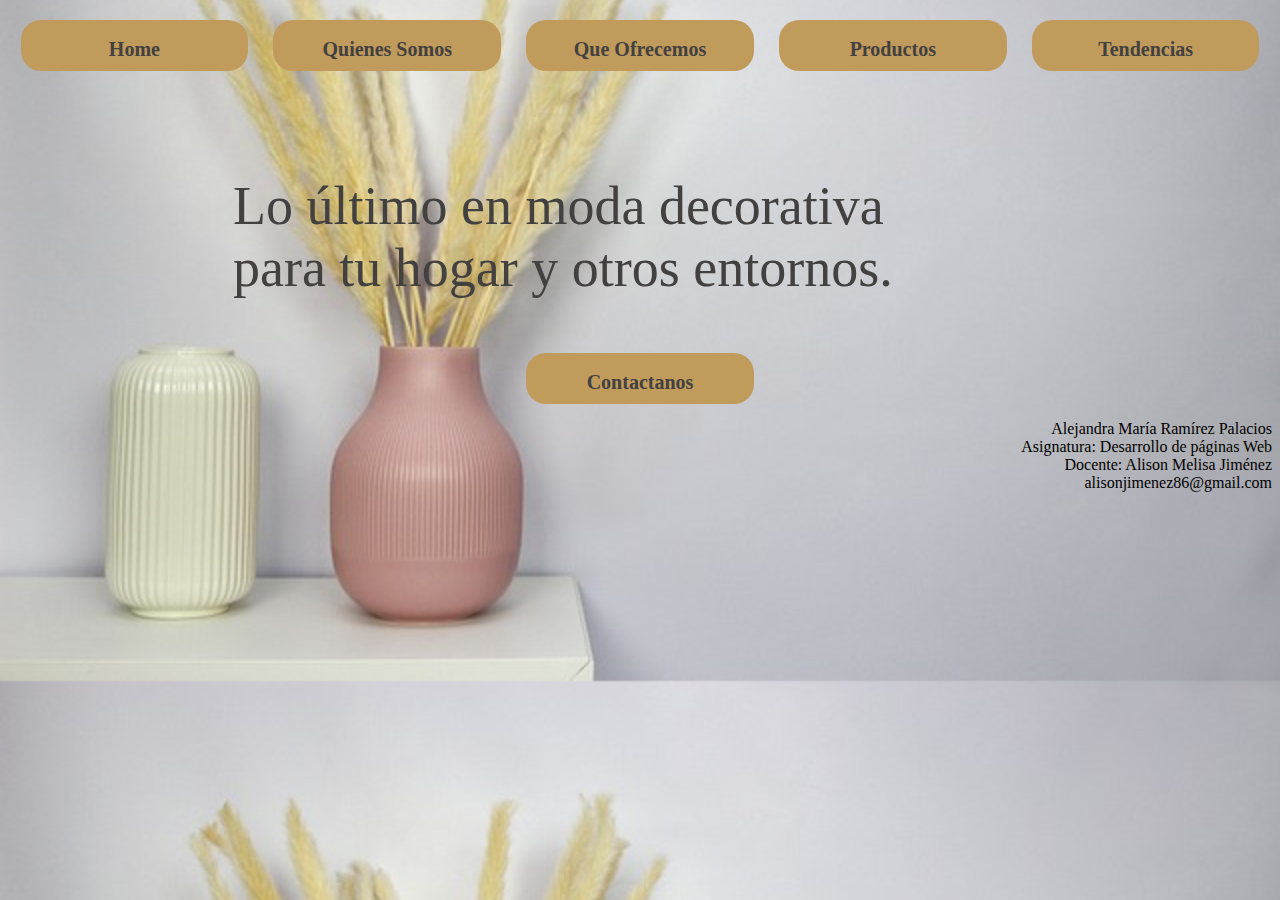
<file: PAGINA WEB DECORACION/index.html>
<!DOCTYPE html>
<html lang="en">
<head>
    <title>Home</title>
    <link rel="stylesheet" href="style.css">
</head>

<body>
    <main>
       
        <div class="titulos">
            <button>
                <h2><a href="index.html">Home</a></h2>
            </button>
            <button>
                <h2><a href="quienes-somos.html">Quienes Somos</a></h2>
            </button>
            <button>
                <h2><a href="que-ofrecemos.html">Que Ofrecemos</a></h2>
            </button>
            <button>
                <h2><a href="nuestros-productos.html">Productos</a></h2>
            </button>
            <button>
                <h2><a href="tendencias.html">Tendencias</a></h2>
            </button>
        </div>
        <div class="container-central">
            <div class="mensaje-central">
                <p class="style-parrafo">Lo último en moda decorativa <br>
                   para tu hogar y otros entornos. 
              
                </p>
                
            </div>
            <div class="div-contactanos">
                <button><h2><a href="contactanos.html">Contactanos</a></h2></button>
            </div>
        </div>
        <div class="aleja">
            <p>Alejandra María Ramírez Palacios <br>
            Asignatura: Desarrollo de páginas Web <br>
            Docente: Alison Melisa Jiménez <br>
            alisonjimenez86@gmail.com
          </p>

        </div>
           
            
            
        
      
    </main>
    
</body>
</html>
</file>
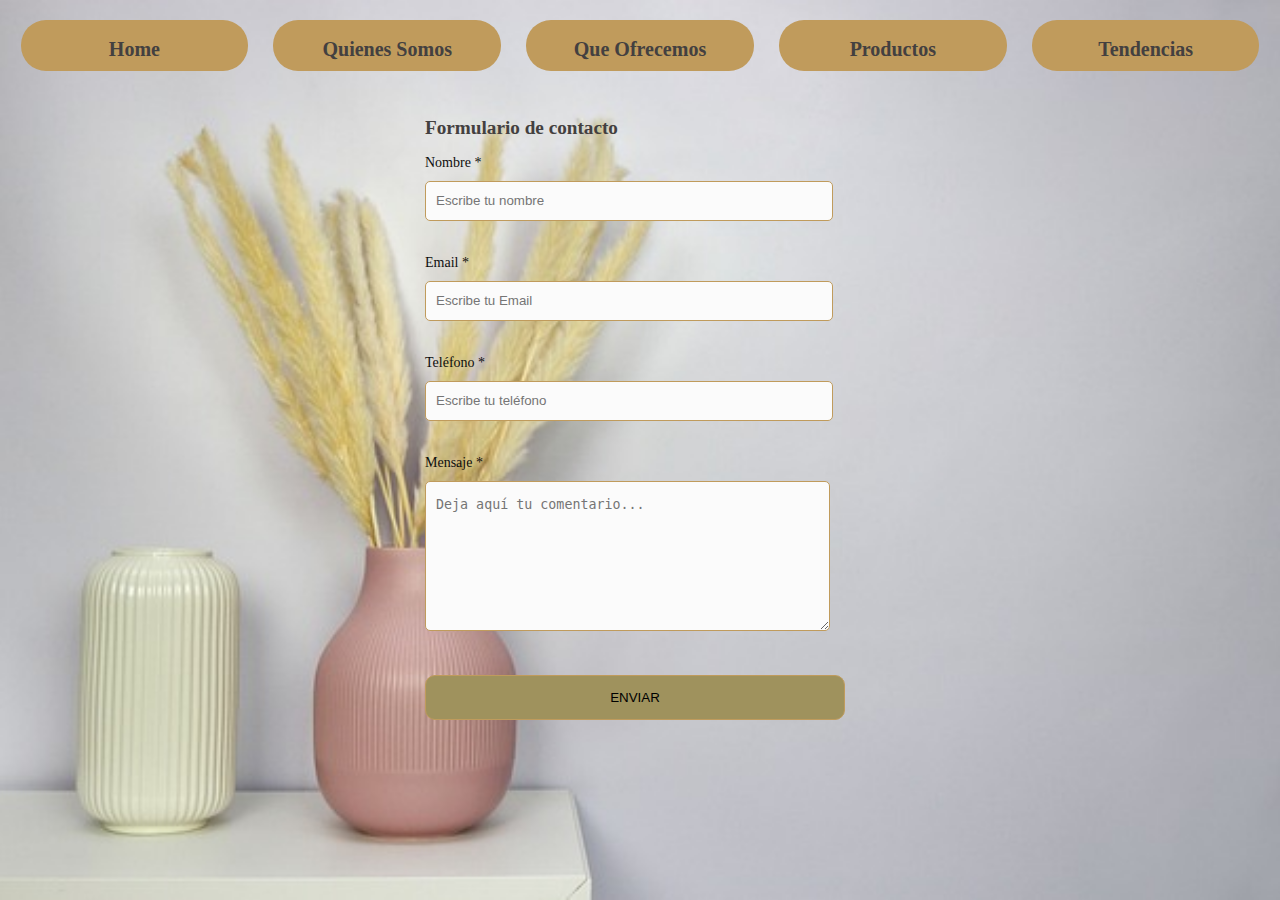
<file: PAGINA WEB DECORACION/contactanos.html>
<html lang="es">
<head>
	<meta charset="UTF-8">
	<title>Formulario de contacto</title>
	<link rel="stylesheet" type="text/css" href="contactanos.css">  
</head>	
<body>	
  
  <!-- formulario de contacto en html y css -->  

  <div class="titulos">
    <button>
        <h2><a href="index.html">Home</a></h2>
    </button>
    <button>
        <h2><a href="quienes-somos.html">Quienes Somos</a></h2>
    </button>
    <button>
        <h2><a href="que-ofrecemos.html">Que Ofrecemos</a></h2>
    </button>
    <button>
        <h2><a href="nuestros-productos.html">Productos</a></h2>
    </button>
    <button>
        <h2><a href="tendencias.html">Tendencias</a></h2>
    </button>
</div>
	<div class="contact_form">
		
		<div class="formulario">			
			<h2>Formulario de contacto</h2>
			<form id="formularioContacto">
				<p>
					<label for="nombre">Nombre *</label>
					<input type="text" name="introducir_nombre" id="nombre" required="obligatorio" placeholder="Escribe tu nombre">
				</p>
				
				<p>
					<label for="email">Email *</label>
					<input type="email" name="introducir_email" id="email" required="obligatorio" placeholder="Escribe tu Email">
				</p>
				
				<p>
					<label for="telefone">Teléfono *</label>
					<input type="tel" name="introducir_telefono" id="telefono" placeholder="Escribe tu teléfono">
				</p>
				
				<p>
					<label for="mensaje">Mensaje *</label>                     
					<textarea name="introducir_mensaje" class="texto_mensaje" id="mensaje" required="obligatorio" placeholder="Deja aquí tu comentario..."></textarea> 
				</p>

				<input class="enviar" type="submit" value="Enviar" id="enviar">

			</form>
		</div>	
	</div>

	<script src="funcionesContacto.js"></script>
</body>
</html>
</file>
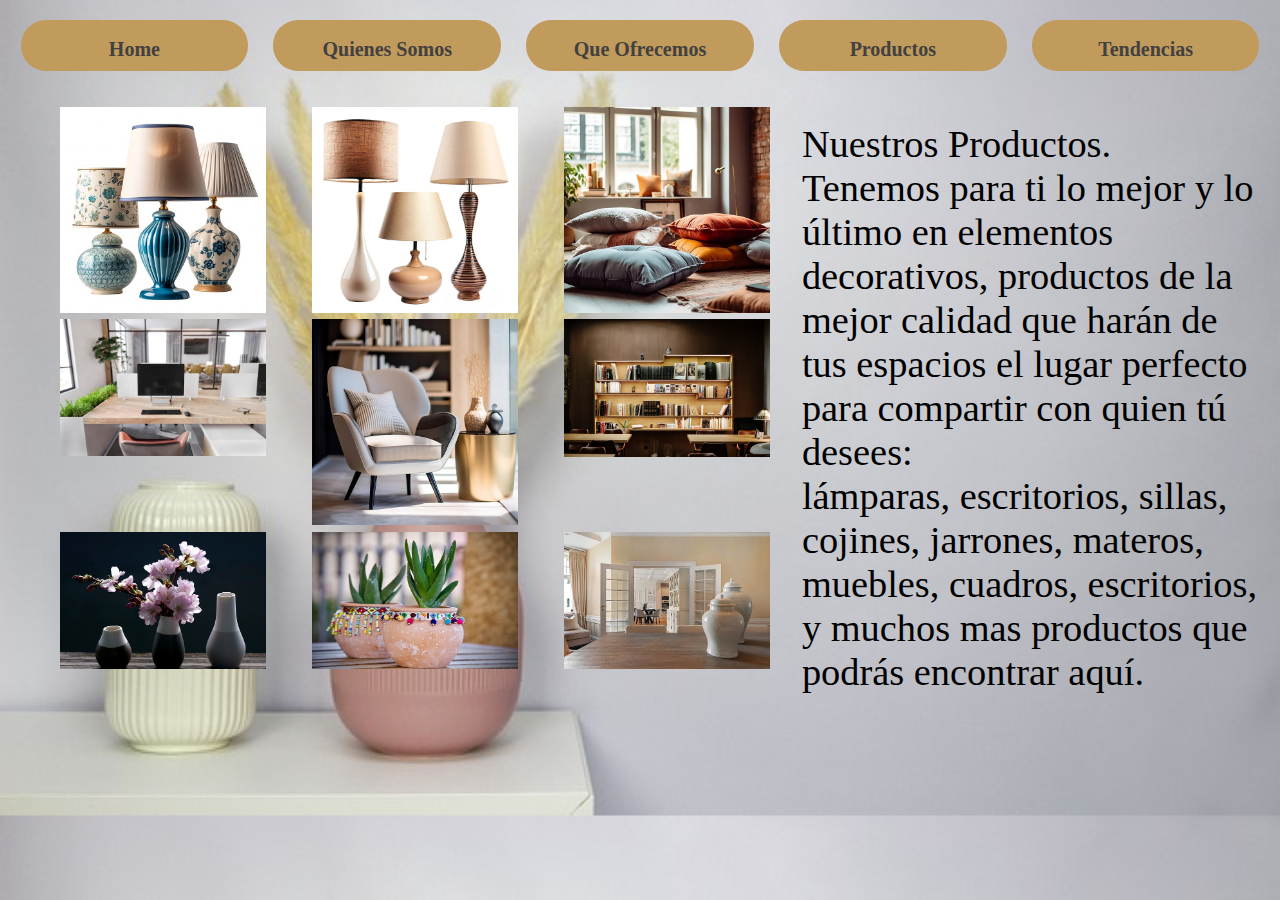
<file: PAGINA WEB DECORACION/nuestros-productos.html>
<!DOCTYPE html>
<html lang="en">
<head>
    
    <title>Document</title>
    <link rel="stylesheet" href="nuestros-productos.css">
</head>
<body>
    <main>
        <div class="container">
            <div class="titulos">
                <button>
                    <h2><a href="index.html">Home</a></h2>
                </button>
                <button>
                    <h2><a href="quienes-somos.html">Quienes Somos</a></h2>
                </button>
                <button>
                    <h2><a href="que-ofrecemos.html">Que Ofrecemos</a></h2>
                </button>
                <button>
                    <h2><a href="nuestros-productos.html">Productos</a></h2>
                </button>
                <button>
                    <h2><a href="tendencias.html">Tendencias</a></h2>
                </button>
            </div>
            <div class="container-seccion">
                <div class="seccion-1">
                    <div class="seccion-1-colum">
                        <div>
                            <img src="imagenes/lampara azul.jpg">  
                        </div>
                        <div>
                            <img src="imagenes/ambiente oficina.jpg">  
                        </div>
                        <div>
                            <img src="imagenes/juego tres jarrones.jpg">  
                        </div>
                    </div>
                    <div class="seccion-1-colum">
                        <div>
                            <img src="imagenes/lamparas.webp">  
                        </div>
                        <div>
                            <img src="imagenes/silla gris.jpg">  
                        </div>
                        <div>
                            <img src="imagenes/materos de barro.jpg">  
                        </div>
                    </div>
                    <div class="seccion-1-colum">
                        <div>
                            <img src="imagenes/cojines.webp">  
                        </div>
                        <div>
                            <img src="imagenes/mueble oficina.jpg">  
                        </div>
                        <div>
                            <img src="imagenes/jarrones blancos.webp">  
                        </div>
                    </div>
                </div>
                <div class="seccion-2">
                    <div class="container-parrafo">
                        <p class="color-parrafo">Nuestros Productos. <br>
                            Tenemos para ti lo mejor y lo último en elementos decorativos, productos de la mejor calidad
                            que harán de tus espacios el lugar perfecto para compartir con quien tú desees: <br>
                            lámparas, escritorios, sillas, cojines, jarrones, materos, muebles, cuadros, escritorios, y 
                            muchos mas productos 
                            que podrás encontrar aquí.
                        </p>
                    </div>
                </div>
            </div>
        </div>
    </main>
</body>
</html>
</file>
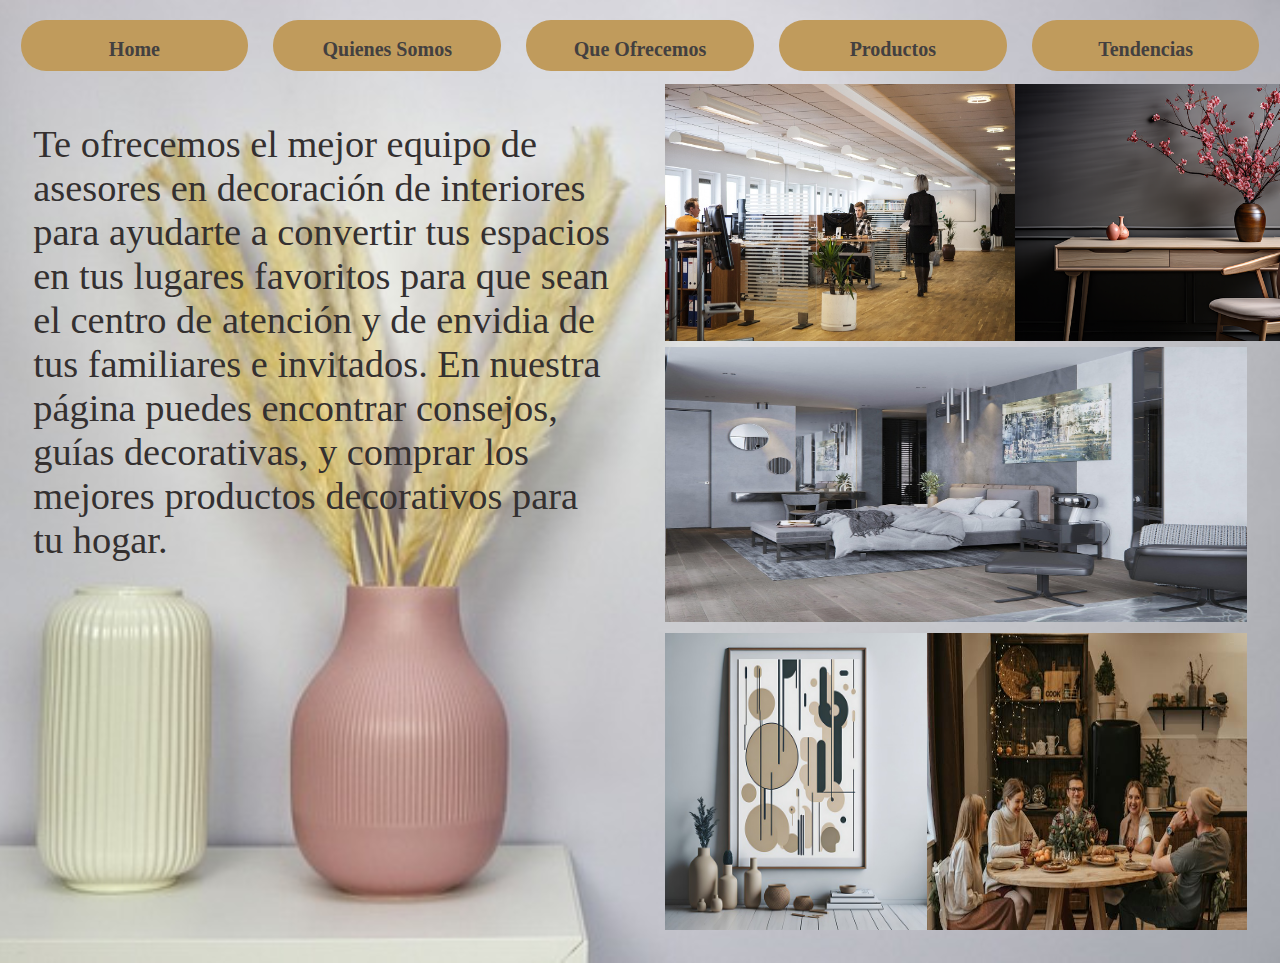
<file: PAGINA WEB DECORACION/que-ofrecemos.html>
<html lang="en">
<head>
    
    <title>Pagina Web</title>
    <link rel="stylesheet" href="que-ofrecemos.css">
</head>

<body>
    <main>
        <div class="container">
            <div class="titulo">
                <div class="titulos">
                    <button>
                        <h2><a href="index.html">Home</a></h2>
                    </button>
                    <button>
                        <h2><a href="quienes-somos.html">Quienes Somos</a></h2>
                    </button>
                    <button>
                        <h2><a href="que-ofrecemos.html">Que Ofrecemos</a></h2>
                    </button>
                    <button>
                        <h2><a href="nuestros-productos.html">Productos</a></h2>
                    </button>
                    <button>
                        <h2><a href="tendencias.html">Tendencias</a></h2>
                    </button>
                </div>
            </div>
            <div class="container-seccion">
                <div class="seccion">
                    <div class="container-parrafo">
                        <p class="color-parrafo">Te ofrecemos el mejor equipo de asesores en decoración de interiores 
                            para ayudarte a convertir tus espacios en tus lugares favoritos para que sean el centro de atención 
                            y de envidia de tus familiares e invitados. En nuestra página puedes encontrar consejos, guías decorativas, 
                            y comprar los mejores productos decorativos para tu hogar.
                        </p>
                    </div>
                </div>
                <div class="seccion">
                    <div class="logo-decoraciones">
                        <img src="imagenes/persona en computador.jpg" class="img-computador"/>  
                        <img src="imagenes/escritorio beige.webp" class="img-escritorio">  
                    </div>
                    <div class="container-decoraciones">
                        <img src="imagenes/alcoba gris y plateado.jpg" class="img-alcoba"/>
            
                        <div class="container-section1-2">
                            
                        <div class="decoration-seccions-1">
                            <img src="imagenes/jarrones y cuadro.jpg" class="img-jarrones"/>    
                        </div>
                        <div class="decoration-seccions-2">
                            <img src="imagenes/familia en comedor 1.jpeg" class="img-familia"/>   
                    </div>
                    </div>
                    </div>
                    </div>
                </div>
            </div>
        </div>
    </main>
</body>
</file>
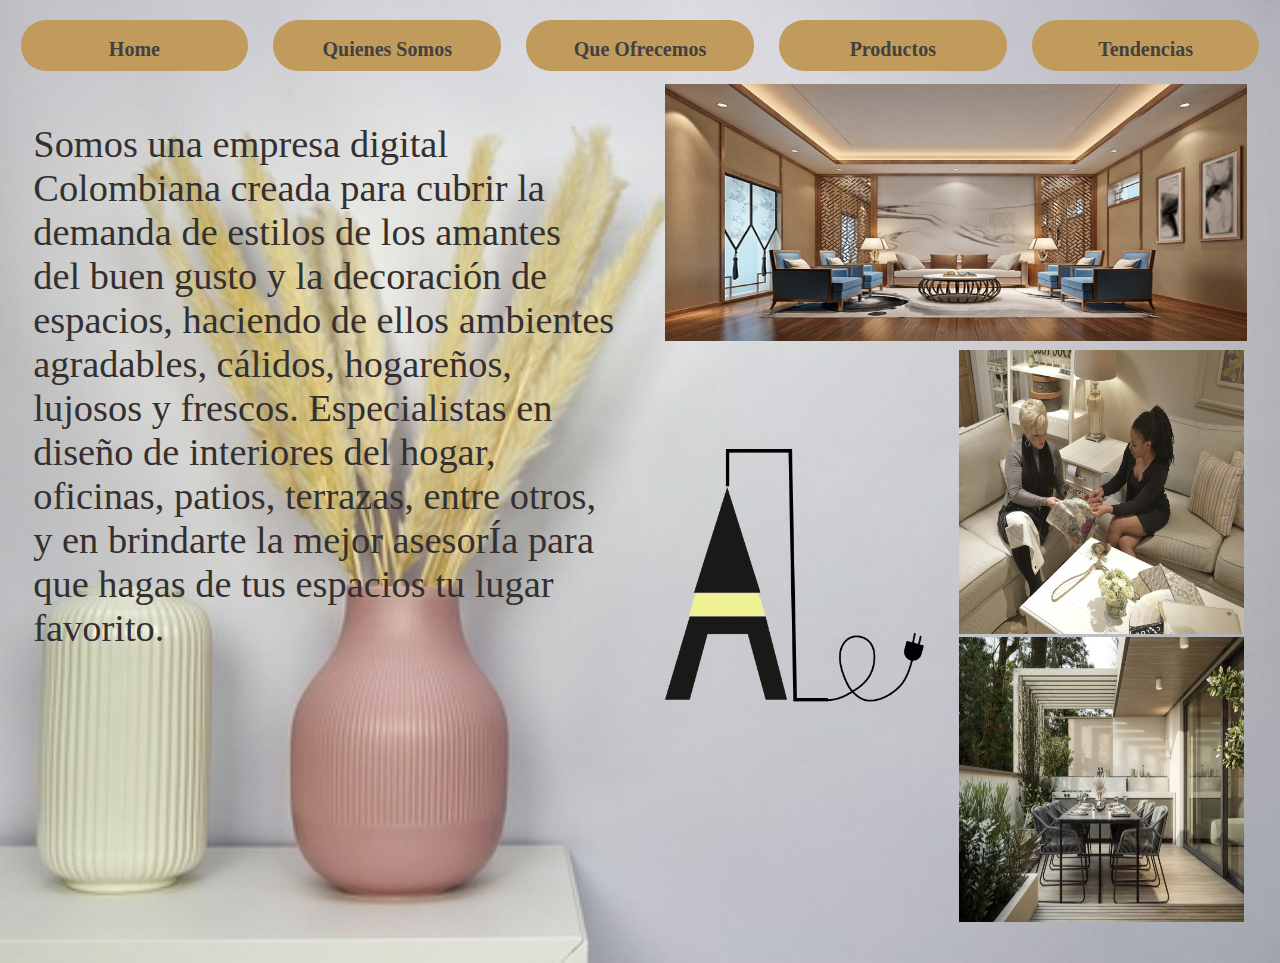
<file: PAGINA WEB DECORACION/quienes-somos.html>
<html lang="en">
<head>
    
    <title>Pagina Web</title>
    <link rel="stylesheet" href="quienes-somos.css">
</head>

<body>
    <main>
        <div class="container">
            <div class="titulos">
                <button>
                    <h2><a href="index.html">Home</a></h2>
                </button>
                <button>
                    <h2><a href="quienes-somos.html">Quienes Somos</a></h2>
                </button>
                <button>
                    <h2><a href="que-ofrecemos.html">Que Ofrecemos</a></h2>
                </button>
                <button>
                    <h2><a href="nuestros-productos.html">Productos</a></h2>
                </button>
                <button>
                    <h2><a href="tendencias.html">Tendencias</a></h2>
                </button>
            </div>
            <div class="container-seccion">
                <div class="seccion">
                    <div class="container-parrafo">
                    <p class="color-parrafo">Somos una empresa digital Colombiana creada para cubrir la demanda de estilos de los
                         amantes del buen gusto y la decoración de 
                        espacios, haciendo de ellos ambientes agradables, cálidos, hogareños, lujosos y frescos.
                        Especialistas en diseño de interiores del hogar, oficinas, patios, terrazas, entre otros,
                         y en brindarte la mejor asesorÍa 
                        para que hagas de tus espacios tu lugar favorito.
                    </p>
                </div>
                </div>
                <div class="seccion">
                    <div class="logo-decoraciones">
                        <img src="imagenes/sala lujosa.jpg" class="img-sala"/>
                    </div>
                    <div class="container-decoraciones">
                        <div class="decoration-seccions">
                            <img src="imagenes/logo.png" class="img-logo"/>
                        </div>
                        <div class="decoration-seccions">
                            <div>
                                <img src="imagenes/persona decorando.jpg" class="persona-decorando"/>

                            </div>
                            <div>
                                <img src="imagenes/terrazas.jpg" class="terrazas">
                                
                            </div>
                        </div>
                    </div>
                </div>
            </div>
        </div>
    </main>
</body>
</html>
</file>
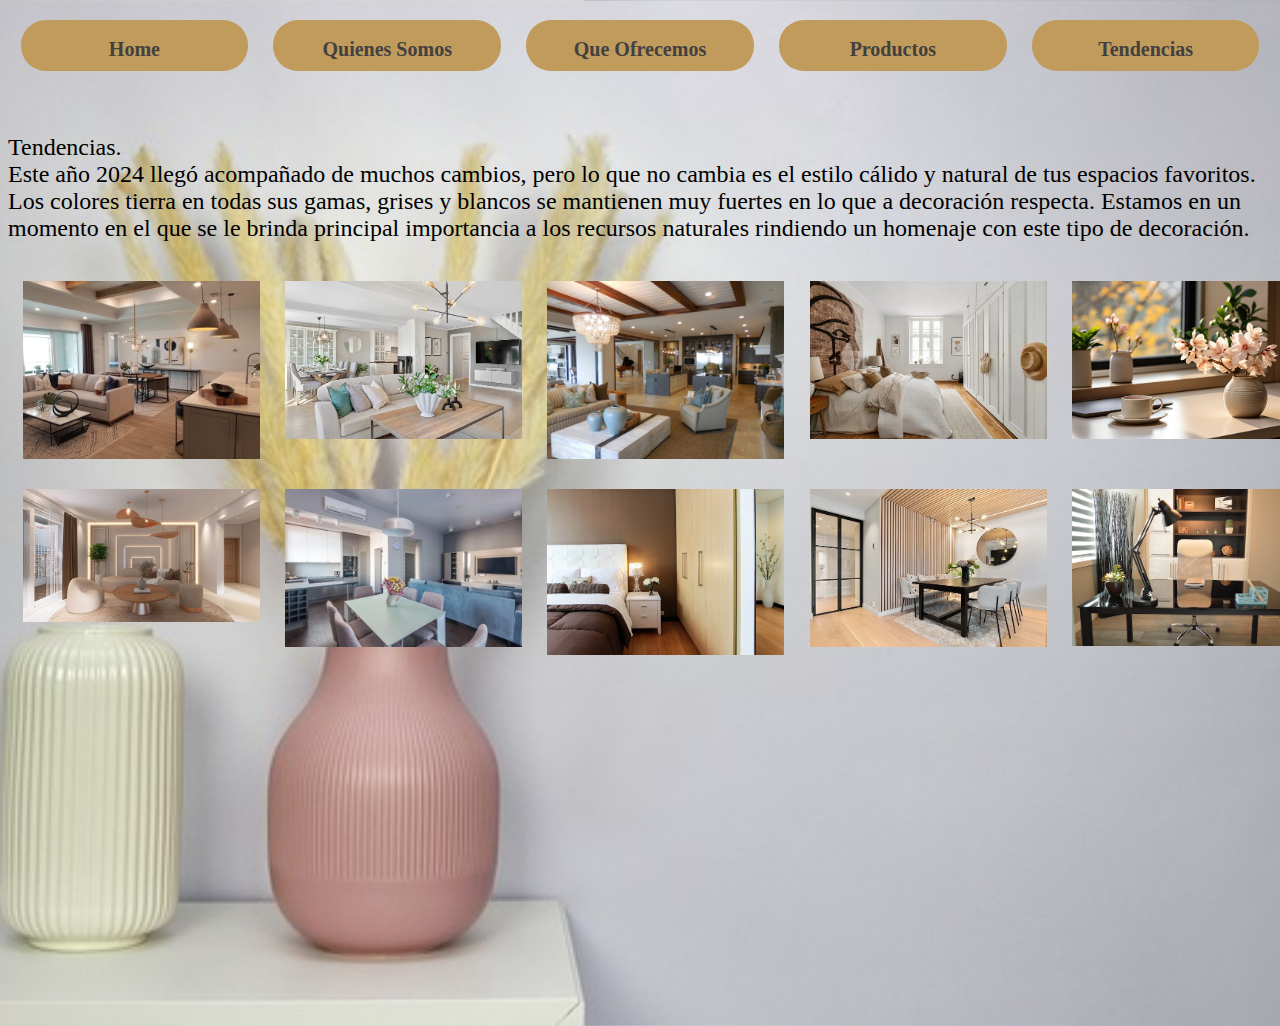
<file: PAGINA WEB DECORACION/tendencias.html>
<html lang="en">
<head>
    
    <title>Pagina Web</title>
    <link rel="stylesheet" href="tendencias.css">
</head>

<body>
    <main>
        <div class="container">
            <div class="titulos">
                <button>
                    <h2><a href="index.html">Home</a></h2>
                </button>
                <button>
                    <h2><a href="quienes-somos.html">Quienes Somos</a></h2>
                </button>
                <button>
                    <h2><a href="que-ofrecemos.html">Que Ofrecemos</a></h2>
                </button>
                <button>
                    <h2><a href="nuestros-productos.html">Productos</a></h2>
                </button>
                <button>
                    <h2><a href="tendencias.html">Tendencias</a></h2>
                </button>
            </div>
            <div class="container-seccion">
                <div class="seccion-1">
                    <div class="container-parrafo">
                    <p class="color-parrafo">Tendencias. <br>
                        Este año 2024 llegó acompañado de muchos cambios, pero lo que no cambia es el estilo cálido y natural de
                        tus espacios favoritos.
                        Los colores tierra en todas sus gamas, grises y blancos se mantienen muy fuertes en lo que a decoración
                        respecta. Estamos en un momento en el que se le brinda principal importancia a los recursos naturales
                        rindiendo un homenaje con este tipo de decoración.
                    </p>
                </div>
                </div>
                <div class="seccion-2">
                    <div>
                        <img src="imagenes/sala-comedor beige.jpeg"/>
                    </div>
                    <div>
                        <img src="imagenes/sala comedor 3.webp"/>
                    </div>
                    <div>
                        <img src="imagenes/sala comedor.jpeg"/>
                    </div>
                    <div>
                        <img src="imagenes/alcoba beige y blanco.webp"/>
                    </div>
                    <div>
                        <img src="imagenes/juego de jarrones beige.webp"/>
                    </div>
                </div>
                <div class="seccion-2">
                    <div>
                        <img src="imagenes/lujo y decoracion.webp"/>
                    </div>
                    <div>
                        <img src="imagenes/sala- comedor 2.webp"/>
                    </div>
                    <div>
                        <img src="imagenes/alcoba cafe.jpg"/>
                    </div>
                    <div>
                        <img src="imagenes/comedor negro.webp"/>
                    </div>
                    <div>
                        <img src="imagenes/escritorio negro.jpeg"/>
                    </div>
                </div>
            </div>
        </div>
    </main>
</body>
</html>
</file>
<file: PAGINA WEB DECORACION/contactanos.css>
@import url(https://fonts.googleapis.com/css?family=Noto+Sans);


body{
    background: url(imagenes/jarron\ rosado.jpg);
    background-size: cover;
    background-position: center; 
    background-position-y: 75%;
}

button{
    background-color: rgb(192, 155, 92);
    font-family: cursive;
    width: 18%;
    border-radius: 25px;
    border: 0px;
    color: darkgoldenrod;
    cursor: pointer;
    height: 51px;
 }

 .titulos{
    display: flex;
    margin-top: 20px;
    justify-content: space-between;
    justify-content: space-around;
    font-family: cursive;
    font-size: larger;
    color: rgb(67, 64, 64);
}

.titulos a {
    text-decoration: auto;
    color: rgb(67, 64, 64);
}

.formulario h2{
    font-family: cursive;
    font-size: larger;
    color: rgb(67, 64, 64);
}

.contact_form{	
	width: 460px; 
  height: auto;
  margin: 0px auto;
	border-radius: 10px;  
	padding-top: 30px;
	padding-bottom: 20px;  
  padding-left: 30px; 
}


input{
	background-color: #fbfbfb; 
	width: 408px; 
	height: 40px; 
	border-radius: 5px;  
	border-style: solid; 
	border-width: 1px; 
	border-color: rgb(192, 155, 92);; 
	margin-top: 10px;  
	padding-left: 10px;
  margin-bottom: 20px; 
}


textarea{
  background-color: #fbfbfb; 
	width: 405px; 
	height: 150px; 
	border-radius: 5px;  
	border-style: solid; 
	border-width: 1px; 
	border-color: rgb(192, 155, 92);; 
	margin-top: 10px;  
	padding-left: 10px;
  margin-bottom: 20px; 
  padding-top: 15px; 
}


label{
  display: block; 
	float: center; 	
}


.enviar{
	height: 45px; 
	padding-left: 5px;
	padding-right: 5px; 	
	margin-bottom: 20px; 
	margin-top: 10px; 	
	text-transform: uppercase;
	border-style: solid; 
	border-radius: 10px;	
	width: 420px;   
  cursor: pointer;
  background: rgb(159, 146, 93);
}

p{
	font-size: 14px; 
	color: #0e0e0e; 
}
</file>
<file: PAGINA WEB DECORACION/nuestros-productos.css>
body{
    background: url(imagenes/jarron\ rosado.jpg);
    background-size: cover;
    background-position: center; 
    background-position-y: 40%;
}

button{
    background-color: rgb(192, 155, 92);
    font-family: cursive;
    width: 18%;
    border-radius: 25px;
    border: 0px;
    color: darkgoldenrod;
    cursor: pointer;
    height: 51px;
 }

 .titulos{
    display: flex;
    margin-top: 20px;
    justify-content: space-between;
    justify-content: space-around;
    font-family: cursive;
    font-size: larger;
    color: rgb(67, 64, 64);
}

.titulos a {
    text-decoration: auto;
    color: rgb(67, 64, 64);
}

.container-parrafo{
    font-family: cursive;
    font-size: 240%;
    margin-top: 5%;
    padding-top: 0%;
    border-top: 0%;

}

.container-seccion {
    height: 100%; /* or inline-flex */
    display: flex;
    justify-content: space-between;
    justify-content: space-around;
}

.container-seccion .seccion-1 {
    display: flex;
    justify-content: space-around;
    width: 60%;
    padding: 1%;
}

.seccion-1-colum {
    width: 29%;
}

.seccion-1-colum div {
    height: 29%;
    margin: 23px;
}

.seccion-1-colum div img {
    width: 206px;
}

.container-seccion .seccion-2 {
    width: 40%;
    padding: 1%;
}
</file>
<file: PAGINA WEB DECORACION/que-ofrecemos.css>
body{
    background: url(imagenes/jarron\ rosado.jpg);
    background-size: cover;
    background-position: center; 
    background-position-y: 75%;
}

button{
    background-color: rgb(192, 155, 92);
    font-family: cursive;
    width: 18%;
    border-radius: 25px;
    border: 0px;
    color: darkgoldenrod;
    cursor: pointer;
    height: 51px;
 }

 .titulos{
    display: flex;
    margin-top: 20px;
    justify-content: space-between;
    justify-content: space-around;
    font-family: cursive;
    font-size: larger;
    color: rgb(67, 64, 64);
}

.titulos a {
    text-decoration: auto;
    color: rgb(67, 64, 64);
}

.container-parrafo{
    font-family: cursive;
    font-size: 240%;
    margin-top: 5%;
    padding-top: 0%;
    border-top: 0%;

}

.container-seccion {
    height: 100%; /* or inline-flex */
    display: flex;
    justify-content: space-between;
    justify-content: space-around;
}

.container-seccion .seccion {
    width: 46%;
    padding: 1%;
}

.logo-decoraciones {
    height: 30%;
    display: flex;
}

.container-decoraciones {
    height: 32%;
    margin-top: 1%;
}
.img-alcoba{
    width: 100%;
    height: 100%;
}

.container-decoraciones .decoration-seccions-1 {
    width: 45%;
    height: 216%;
    margin-top: 2%;
}
.container-decoraciones .decoration-seccions-2 {
    width: 55%;
    height: 216%;
    margin-top: 2%;
}
.container-decoraciones .decoration-seccions div {
    display: block;
    height: 48%;
    margin: 1%;
}
.color-parrafo{
    color: rgb(52, 48, 48);
}
.img-computador{
    width: 350px;
    height: 100%;
}
.img-escritorio{
    width: 350px;
    height: 100%;
}
.container-section1-2{
    display: flex;
    width: 100%;
    height: 50%;
}
.img-jarrones{
    width: 100%;
    height: 100%;
}
.img-familia{
    width: 100%;
    height: 100%;
}
</file>
<file: PAGINA WEB DECORACION/quienes-somos.css>
body{
    background: url(imagenes/jarron\ rosado.jpg);
    background-size: cover;
    background-position: center; 
    background-position-y: 75%;
}

button{
    background-color: rgb(192, 155, 92);
    font-family: cursive;
    width: 18%;
    border-radius: 25px;
    border: 0px;
    color: darkgoldenrod;
    cursor: pointer;
    height: 51px;
 }

 .titulos{
    display: flex;
    margin-top: 20px;
    justify-content: space-between;
    justify-content: space-around;
    font-family: cursive;
    font-size: larger;
    color: rgb(67, 64, 64);
}

.titulos a {
    text-decoration: auto;
    color: rgb(67, 64, 64);
}

.container-parrafo{
    font-family: cursive;
    font-size: 240%;
    margin-top: 5%;
    padding-top: 0%;
    border-top: 0%;

}

.container-seccion {
    height: 100%; /* or inline-flex */
    display: flex;
    justify-content: space-between;
    justify-content: space-around;
}

.container-seccion .seccion {
    width: 46%;
    padding: 1%;
}

.logo-decoraciones {
    height: 30%;
}

.container-decoraciones {
    display: flex;
    height: 69%;
    justify-content: space-around;
    margin-top: 1%;
}

.container-decoraciones .decoration-seccions {
    width: 50%;
    height: 100%;
}

.container-decoraciones .decoration-seccions div {
    display: block;
    height: 48%;
    margin: 1%;
}
.img-logo{
    width: 89%;
    margin-top: 35%;
}

.img-sala {
    height: 100%;
    width: 100%;
}
.persona-decorando{
    width: 100%;
    height: 100%;
}
.terrazas{
    width: 100%;
    height: 100%;
}
.color-parrafo{
    color: rgb(52, 48, 48);
}

@media (max-width: 480px) {
    .seccion .container-decoraciones .decoration-seccions img {
        margin-top: 30%;
    }
    .seccion .container-decoraciones .decoration-seccions div img {
        margin-top: 18%;
    }
}
</file>
<file: PAGINA WEB DECORACION/tendencias.css>
body{
    background: url(imagenes/jarron\ rosado.jpg);
    background-size: cover;
    background-position: center; 
    background-position-y: 75%;
}

button{
    background-color: rgb(192, 155, 92);
    font-family: cursive;
    width: 18%;
    border-radius: 25px;
    border: 0px;
    color: darkgoldenrod;
    cursor: pointer;
    height: 51px;
 }

 .titulos{
    display: flex;
    margin-top: 20px;
    justify-content: space-between;
    justify-content: space-around;
    font-family: cursive;
    font-size: larger;
    color: rgb(67, 64, 64);
}

.titulos a {
    text-decoration: auto;
    color: rgb(67, 64, 64);
}

.container-parrafo{
    font-family: cursive;
    font-size: 150%;
    margin-top: 5%;
    padding-top: 0%;
    border-top: 0%;

}

.container-seccion {
    height: 100%; /* or inline-flex */
    display: block;
    justify-content: space-around;
}

.container-seccion .seccion-2 {
    display: flex;
    justify-content: space-around;
}

.container-seccion .seccion-2 div {
    width: 29%;
    margin: 1%;
}

.container-seccion .seccion-2 div img {
    width: 237px;
    margin: 1%;
}
</file>
<file: PAGINA WEB DECORACION/style.css>
@import url('https://fonts.googleapis.com/css2?family=Architects+Daughter&family=Black+And+White+Picture&family=Edu+NSW+ACT+Foundation:wght@400..700&family=Madimi+One&display=swap');

body{
    background: url(imagenes/jarron\ rosado.jpg);
    background-size: cover;
    background-position: center; 
    
}

button {
    background-color: rgb(192, 155, 92);
    font-family: cursive;
    width: 18%;
    border-radius: 20px;
    border: 0px;
    height: 51px;
    cursor: pointer;
}

#button{
    align-self: center;
    color: rgb(241, 169, 186);
    cursor: pointer;
}

.titulos{
    display: flex;
    margin-top: 20px;
    justify-content: space-between;
    justify-content: space-around;
    font-family: cursive;
    font-size: larger;
    color: rgb(67, 64, 64);
}

@media(max-width: 1000px){
    .titulos{
        display: flex;
        flex-flow: column wrap;
        gap: 1rem;
        align-items: center;
        justify-content: center;
        justify-content: space-between;
        justify-content: space-around;
        font-family: cursive;
        font-size: larger;
        color: rgb(67, 64, 64);
    }
}

.titulos a {
    text-decoration: auto;
    color: rgb(67, 64, 64);
}

.mensaje-central{
    display: flex;
    justify-content: right;
    margin-top: 50px;
    font-family: cursive; 
    font-size: large;
    width: 70%;
}

.style-parrafo{
    font-family: cursive;
    font-size: 300%;
    color: rgb(67, 64, 64);
}

.container-central {
    display: block;
    justify-content: space-around;
}

.div-contactanos{
    text-align: center;
}

.div-contactanos a {
    text-decoration: auto;
    color: rgb(67, 64, 64);
}
.aleja{
    text-align: right;
   
}
</file>
